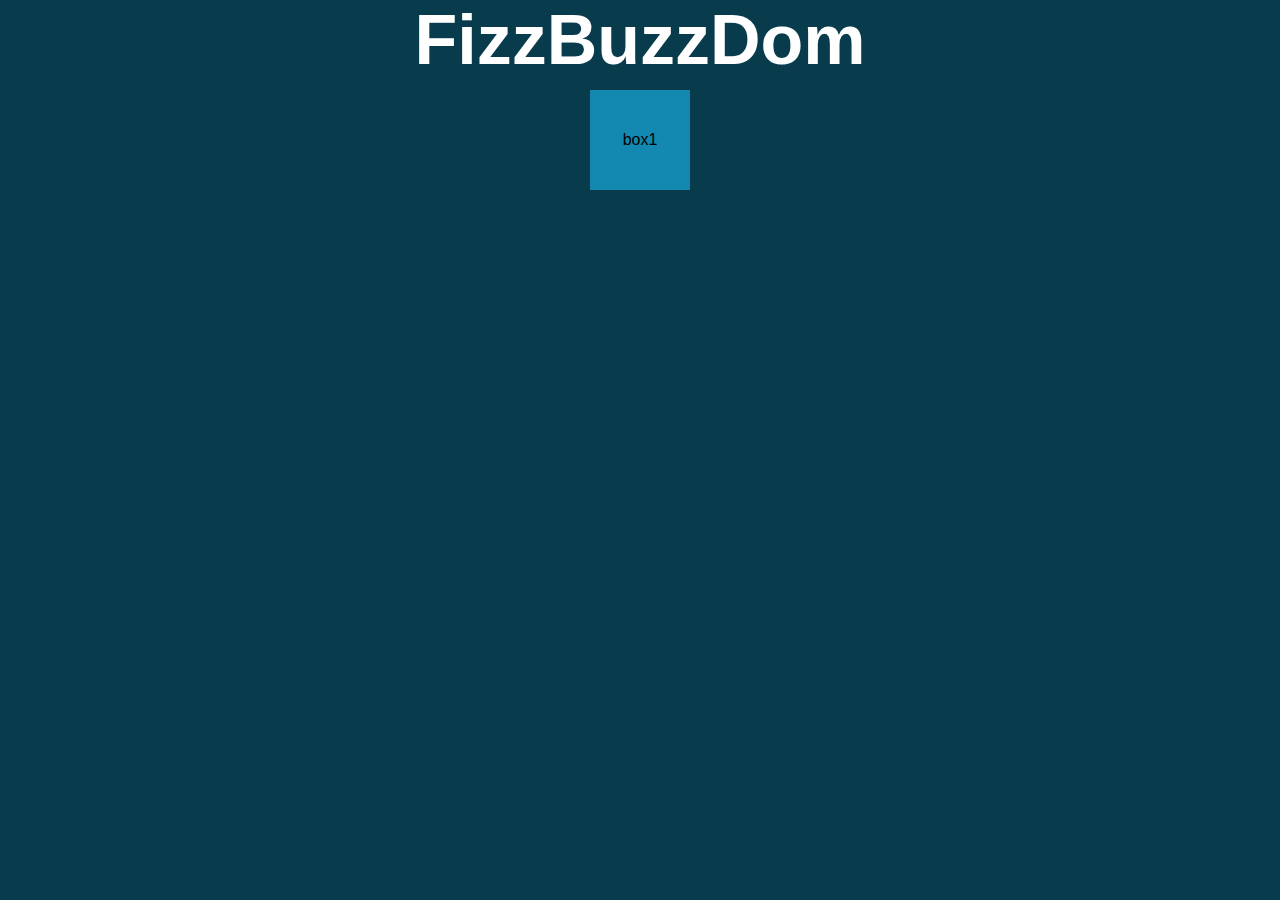
<file: milestone 2/index.html>
<!DOCTYPE html>
<html lang="en">
<head>
    <meta charset="UTF-8">
    <meta http-equiv="X-UA-Compatible" content="IE=edge">
    <meta name="viewport" content="width=device-width, initial-scale=1.0">
    <title>Document</title>
    <link rel="stylesheet" href="css/style.css">
</head>
<body>

    <div class="container">
        <h1>FizzBuzzDom</h1>
        <div class="list"></div>
    </div>

    <script type="text/javascript" src="js/script.js"></script>
</body>
</html>
</file>
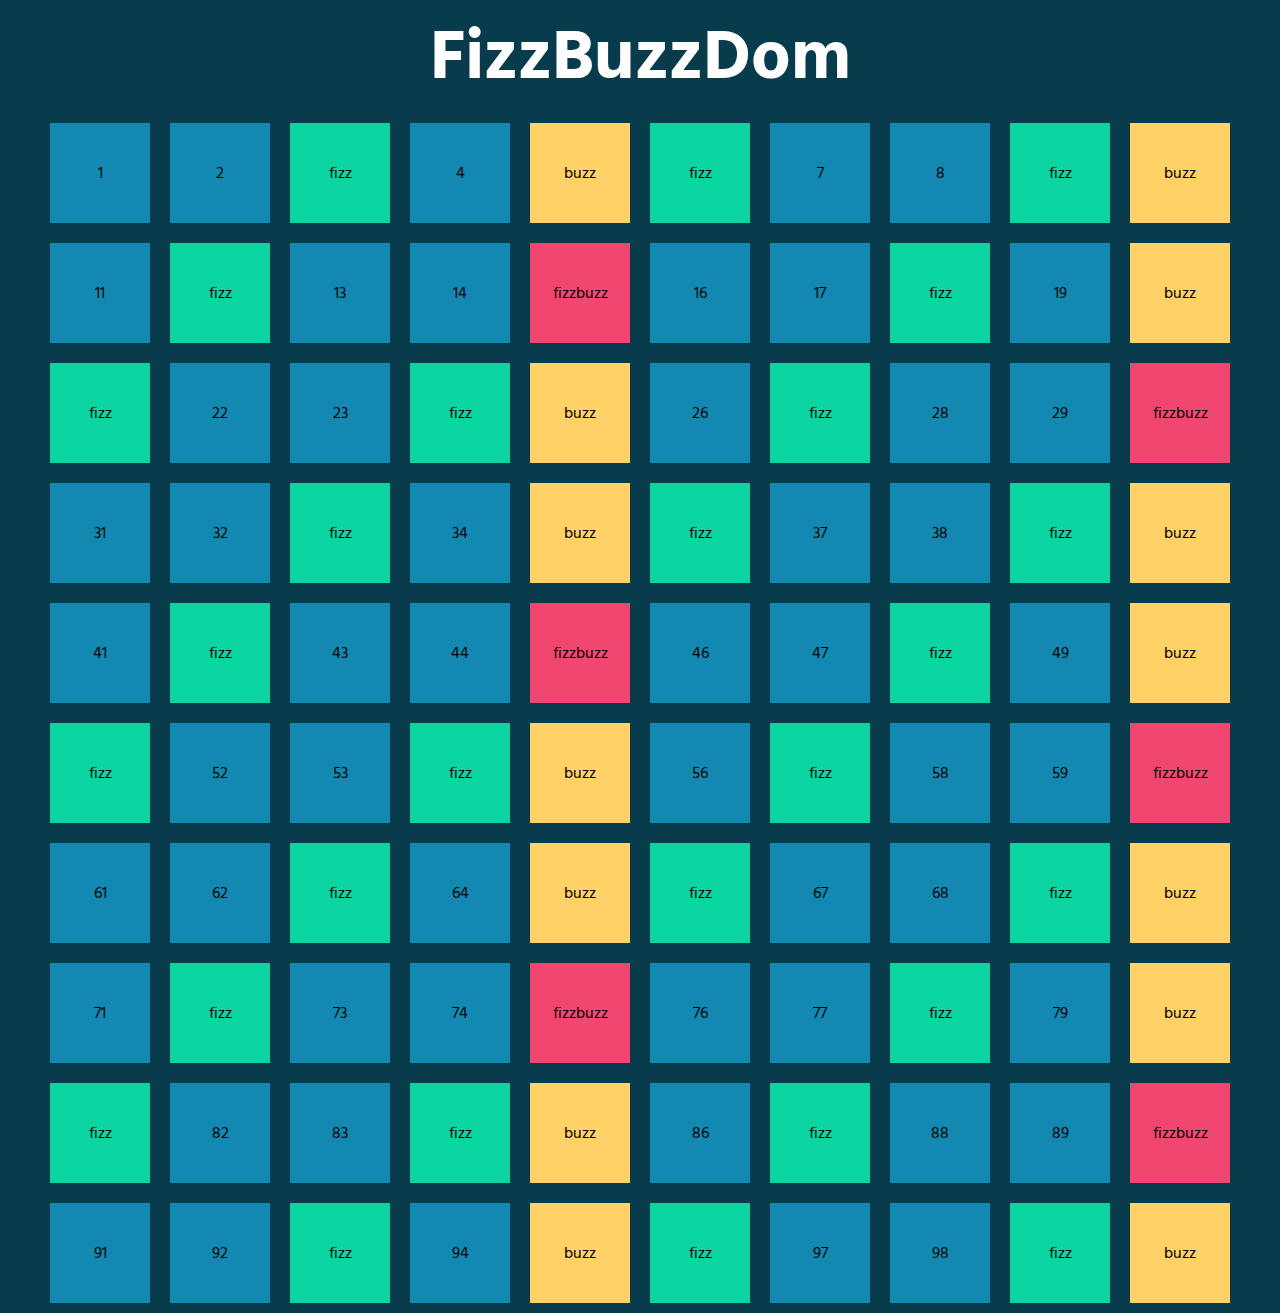
<file: milestone 3/index.html>
<!DOCTYPE html>
<html lang="en">
<head>
    <meta charset="UTF-8">
    <meta http-equiv="X-UA-Compatible" content="IE=edge">
    <meta name="viewport" content="width=device-width, initial-scale=1.0">
    <link rel="preconnect" href="https://fonts.googleapis.com">
    <link rel="preconnect" href="https://fonts.gstatic.com" crossorigin>
    <link href="https://fonts.googleapis.com/css2?family=Hind+Siliguri:wght@600&display=swap" rel="stylesheet">
    <link rel="stylesheet" href="css/style.css">
    <title>Document</title>
</head>
<body>
    <div class="container">
        <h1>FizzBuzzDom</h1>
        <ul class="box"></ul>
    </div>

    <script type="text/javascript" src="js/script.js"></script>
</body>
</html>
</file>
<file: milestone 2/css/style.css>
* {
    margin: 0;
    padding: 0;
    box-sizing: border-box;
}

body {
    background-color: #083b4c;
    font-family: 'Hind Siliguri', sans-serif;
}

.container {
    margin: 0 auto;
    width: 1200px;
}

h1 {
    text-align: center;
    color: #fff;
    font-size: 70px;
}

.list {
    width: 90%;
    margin: auto;
    display: flex;
    justify-content: center;
    flex-wrap: wrap;
}

.box{
    display: flex;
    align-items: center;
    justify-content: center;
    margin: 10px;
    height: 100px;
    width: 100px;
    background-color: #1389b2;
    
}
</file>
<file: milestone 3/css/style.css>
*{
    margin: 0;
    padding: 0;
    box-sizing: border-box;
}

body{
    background-color: #083b4c;
    font-family: 'Hind Siliguri', sans-serif;
}

.container{
    margin: 0 auto;
    width: 1200px;
}

h1{
    text-align: center;
    color: #fff;
    font-size: 70px;
}

ul{
    display: flex;
    justify-content: center;
    flex-wrap: wrap;
}

li{
    align-items: center;
    justify-content: center;
}

.boxes{
    display: flex;
    margin: 10px;
    height: 100px;
    width: 100px;
    background-color: #1389b2;
}

.red{
    background-color: #f0466f;
}

.yellow{
    background-color: #ffd166;
}

.green{
    background-color: #0bd6a1;
}
</file>
